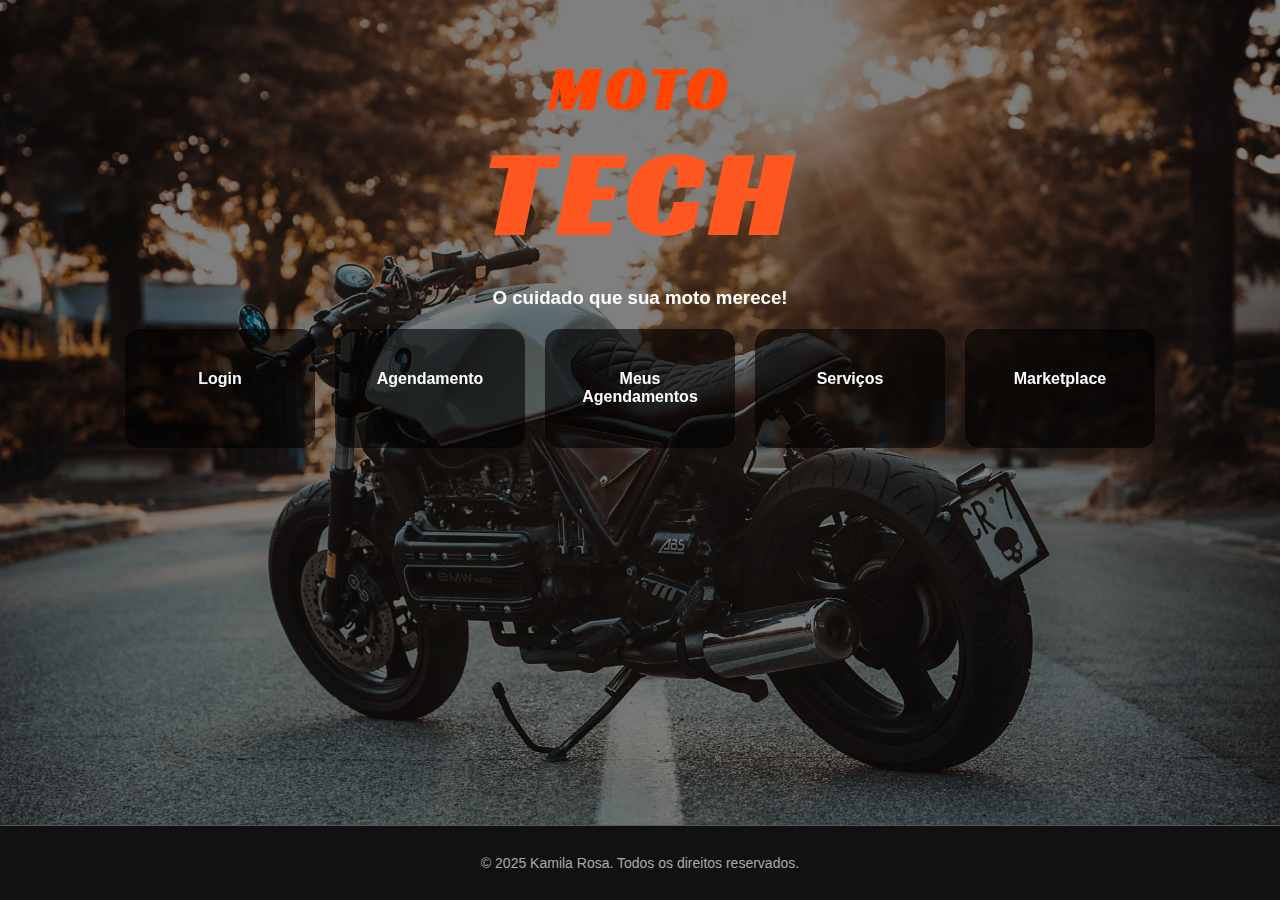
<file: index.html>
<!DOCTYPE html>
<html lang="pt-br">
<head>
    <meta charset="UTF-8">
    <meta name="viewport" content="width=device-width, initial-scale=1.0">
    <title>MotoTech - Início</title>
    
    <link rel="icon" href="images/motor-ico.png" type="image/png">

    <!-- Google Fonts -->
    <link href="https://fonts.googleapis.com/css2?family=Racing+Sans+One&display=swap" rel="stylesheet">

    <!-- Arquivo CSS atualizado -->
    <link rel="stylesheet" href="style.css">
</head>
<body>
    <!-- Camada de fundo -->
    <div class="background-overlay"></div>

    <div class="container">
        <!-- Logo em texto -->
        <div class="logo-text">
            <h1>MOTO</h1>
            <h2>TECH</h2>
        </div>

        <h3>O cuidado que sua moto merece!</h3>

        <!-- Seção de opções como "cards" -->
        <div class="cards">
            <a href="login.html" class="card">
                <i class="fas fa-user"></i>
                <h4>Login</h4>
            </a>
            <a href="agendamento.html" class="card">
                <i class="fas fa-calendar-alt"></i>
                <h4>Agendamento</h4>
            </a>
            <a href="meus-agendamentos.html" class="card">
                <i class="fas fa-calendar-check"></i>
                <h4>Meus Agendamentos</h4>
            </a>
            <a href="servicos.html" class="card">
                <i class="fas fa-tools"></i>
                <h4>Serviços</h4>
            </a>
            <a href="marketplace.html" class="card">
                <i class="fas fa-shopping-cart"></i>
                <h4>Marketplace</h4>
            </a>
        </div>
    </div>

    <!-- Rodapé -->
    <footer>
        <p>&copy; 2025 Kamila Rosa. Todos os direitos reservados.</p>
    </footer>
</body>
</html>
</file>
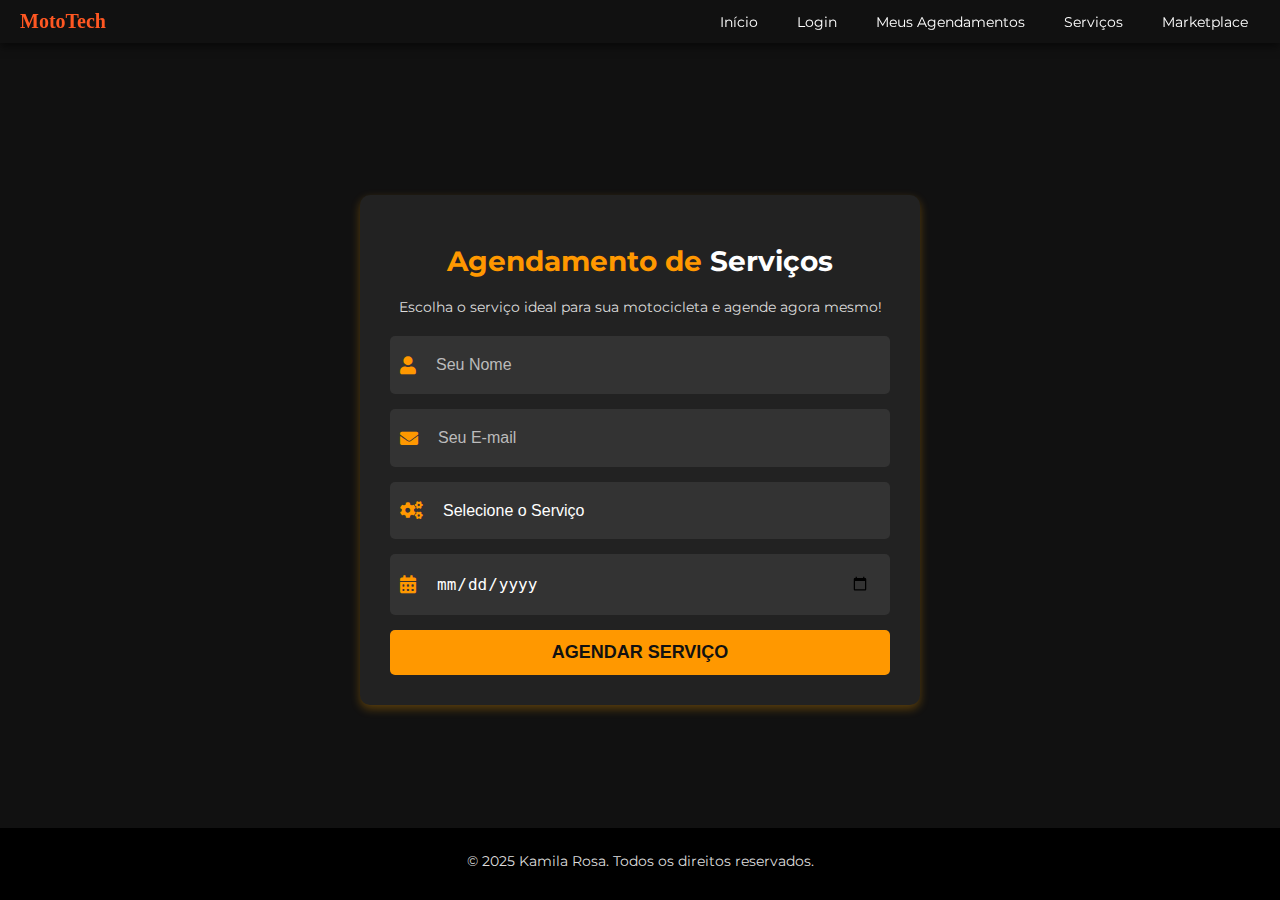
<file: agendamento.html>
<!DOCTYPE html>
<html lang="pt-br">
<head>
    <meta charset="UTF-8">
    <meta name="viewport" content="width=device-width, initial-scale=1.0">
    <title>Agendamento - MotoTech</title>
    <link rel="icon" href="images/motor-ico.png" type="image/png">
  
    <!-- Header com menu de navegação -->
    <header class="main-header">
        <div class="logo">
            <h1>MotoTech</h1>
        </div>
        <nav class="navbar">
            <ul class="nav-list">
                <li><a href="index.html">Início</a></li>
                <li><a href="login.html">Login</a></li>
                <li><a href="meus-agendamentos.html">Meus Agendamentos</a></li>
                <li><a href="servicos.html">Serviços</a></li>
                <li><a href="marketplace.html">Marketplace</a></li>
            </ul>
        </nav>
    </header>
    
    <!-- Link para Google Fonts e Font Awesome -->
    <link href="https://fonts.googleapis.com/css2?family=Montserrat:wght@300;600&display=swap" rel="stylesheet">
    <link href="https://cdnjs.cloudflare.com/ajax/libs/font-awesome/5.15.4/css/all.min.css" rel="stylesheet">

    <!-- Link para o arquivo CSS do Agendamento -->
    <link rel="stylesheet" href="agendamento.css">
</head>
<body>

    <div class="agendamento-container">
        <h1>Agendamento de <span>Serviços</span></h1>
        <p>Escolha o serviço ideal para sua motocicleta e agende agora mesmo!</p>

        <!-- Formulário de Agendamento -->
        <form action="confirmacao.html" method="GET">
            <div class="input-group">
                <i class="fas fa-user"></i>
                <input type="text" name="nome" placeholder="Seu Nome" required>
            </div>

            <div class="input-group">
                <i class="fas fa-envelope"></i>
                <input type="email" name="email" placeholder="Seu E-mail" required>
            </div>

            <div class="input-group">
                <i class="fas fa-cogs"></i>
                <select name="servico" id="servico" required>
                    <option value="">Selecione o Serviço</option>
                    <option value="Troca de Óleo">Troca de Óleo</option>
                    <option value="Revisão Completa">Revisão Completa</option>
                    <option value="Troca de Pneus">Troca de Pneus</option>
                    <option value="Ajuste de Suspensão">Ajuste de Suspensão</option>
                    <option value="Diagnóstico Elétrico">Diagnóstico Elétrico</option>
                </select>
            </div>

            <div class="input-group">
                <i class="fas fa-calendar-alt"></i>
                <input type="date" name="data" id="data" required>
            </div>

            <button type="submit" class="btn-agendamento">Agendar Serviço</button>
        </form>
    </div>

    <footer>
        <p>&copy; 2025 Kamila Rosa. Todos os direitos reservados.</p>
    </footer>
</body>
</html>
</file>
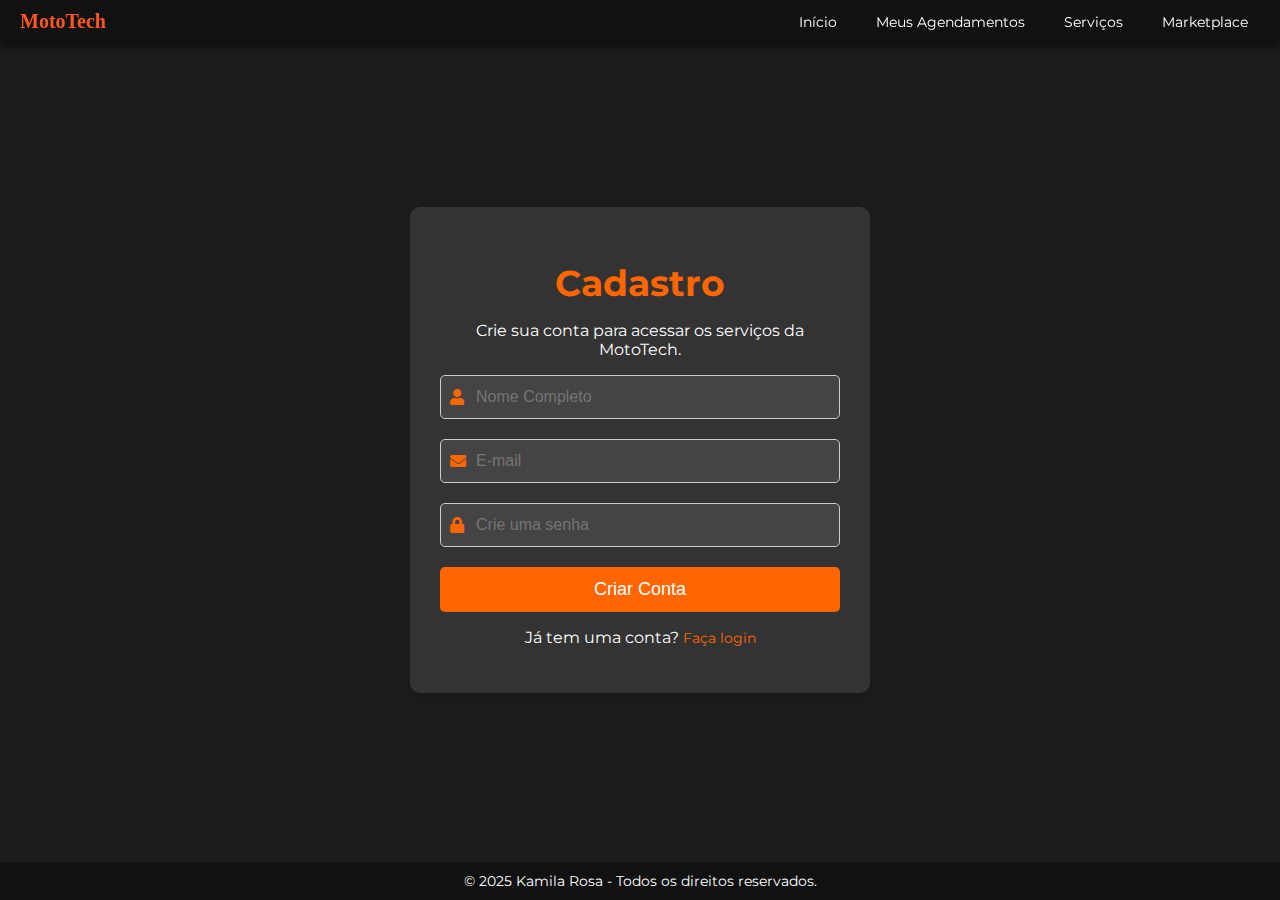
<file: cadastro.html>
<!DOCTYPE html>
<html lang="pt-br">
<head>
    <meta charset="UTF-8">
    <meta name="viewport" content="width=device-width, initial-scale=1.0">
    <title>Cadastro - MotoTech</title>
    <link rel="icon" href="images/moto-ico.png" type="image/png">

    
    <!-- Header com menu de navegação -->
    <header class="main-header">
        <div class="logo">
            <h1>MotoTech</h1>
        </div>
        <nav class="navbar">
            <ul class="nav-list">
                <li><a href="index.html">Início</a></li>
                <li><a href="meus-agendamentos.html">Meus Agendamentos</a></li>
                <li><a href="servicos.html">Serviços</a></li>
                <li><a href="marketplace.html">Marketplace</a></li>
            </ul>
        </nav>
    </header>

    <!-- Google Fonts e Font Awesome -->
    <link href="https://fonts.googleapis.com/css2?family=Montserrat:wght@300;600&display=swap" rel="stylesheet">
    <link href="https://cdnjs.cloudflare.com/ajax/libs/font-awesome/5.15.4/css/all.min.css" rel="stylesheet">

    <!-- Arquivo CSS -->
    <link rel="stylesheet" href="login.css">
</head>
<body>

    <!-- Contêiner de Cadastro -->
    <div class="login-container">
        <h1>Cadastro</h1>
        <p>Crie sua conta para acessar os serviços da MotoTech.</p>

        <!-- Formulário de Cadastro -->
        <form action="processa-cadastro.php" method="POST" onsubmit="validarCadastro(event)">
            <!-- Campo de Nome -->
            <div class="input-group">
                <i class="fas fa-user"></i>
                <input type="text" id="nome" name="nome" placeholder="Nome Completo" required>
            </div>

            <!-- Campo de E-mail -->
            <div class="input-group">
                <i class="fas fa-envelope"></i>
                <input type="email" id="email" name="email" placeholder="E-mail" required>
            </div>

            <!-- Campo de Senha -->
            <div class="input-group">
                <i class="fas fa-lock"></i>
                <input type="password" id="senha" name="senha" placeholder="Crie uma senha" required>
            </div>

            <!-- Botão de Cadastro -->
            <button type="submit" class="btn-login">Criar Conta</button>
        </form>

        <!-- Link para voltar ao login -->
        <p>Já tem uma conta? <a href="login.html">Faça login</a></p>
    </div>

    <!-- Script de Validação JavaScript -->
    <script src="cadastro.js"></script>
  
    <footer>
        <p>&copy; 2025 Kamila Rosa - Todos os direitos reservados.</p>
    </footer>
</body>
</html>
</file>
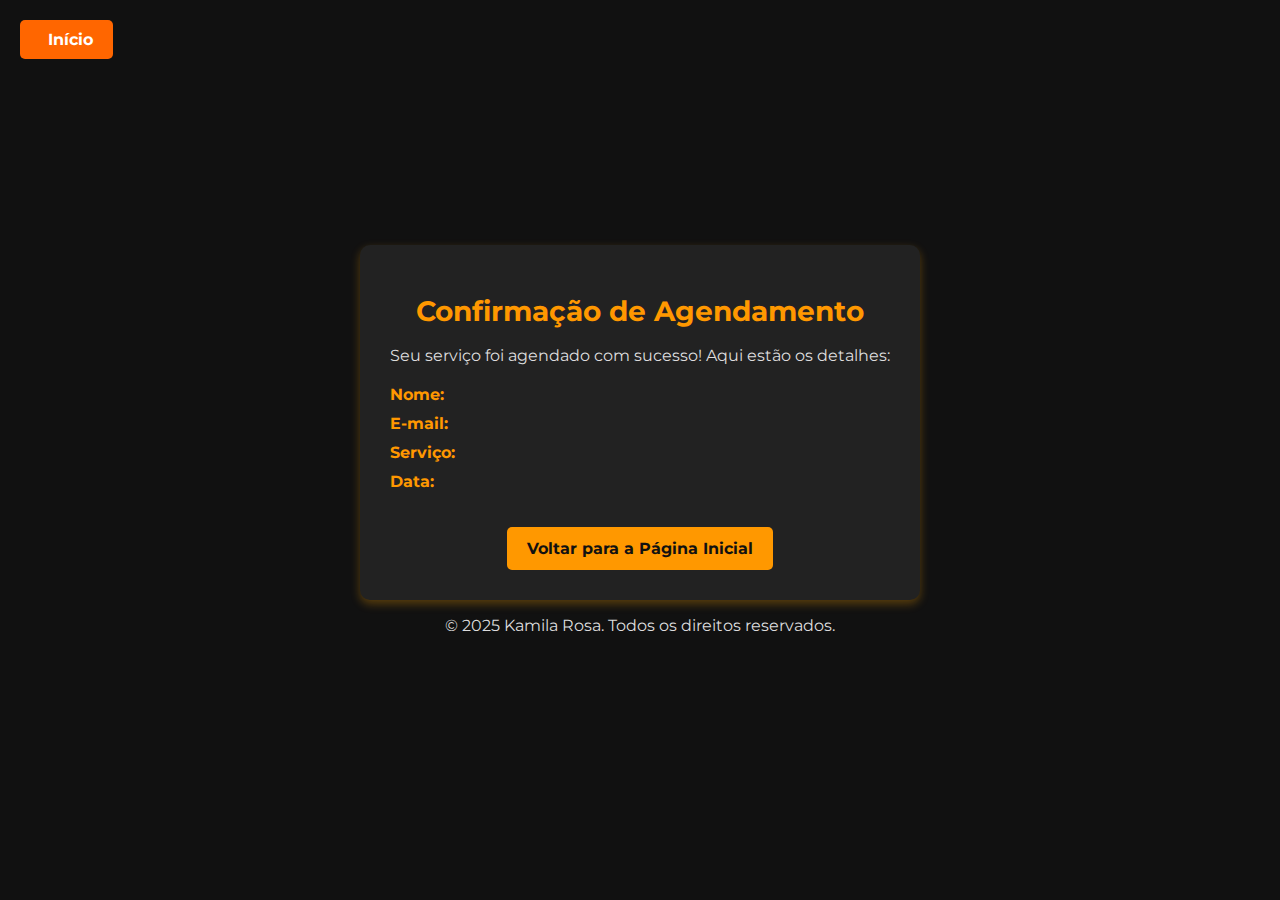
<file: confirmacao.html>
<!DOCTYPE html>
<html lang="pt-br">
<head>
    <meta charset="UTF-8">
    <meta name="viewport" content="width=device-width, initial-scale=1.0">
    <title>Confirmação de Agendamento - MotoTech</title>
    <link href="https://fonts.googleapis.com/css2?family=Montserrat:wght@300;600&display=swap" rel="stylesheet">
    <link rel="stylesheet" href="confirmacao.css">
    <link rel="icon" href="images/moto-ico.png" type="image/png">

</head>
<body>

    <!-- Atalho para a Tela Inicial -->
    <a href="index.html" class="home-link">
        <i class="fas fa-home"></i> Início
    </a>

    <div class="confirmacao-container">
        <h1>Confirmação de Agendamento</h1>
        <p>Seu serviço foi agendado com sucesso! Aqui estão os detalhes:</p>

        <ul class="detalhes">
            <li><strong>Nome:</strong> <span id="nome"></span></li>
            <li><strong>E-mail:</strong> <span id="email"></span></li>
            <li><strong>Serviço:</strong> <span id="servico"></span></li>
            <li><strong>Data:</strong> <span id="data"></span></li>
        </ul>

        <a href="index.html" class="btn-voltar">Voltar para a Página Inicial</a>
    </div>

    <footer>
        <p>&copy; 2025 Kamila Rosa. Todos os direitos reservados.</p>
    </footer>

    <script src="confirmacao.js"></script>
</body>
</html>
</file>
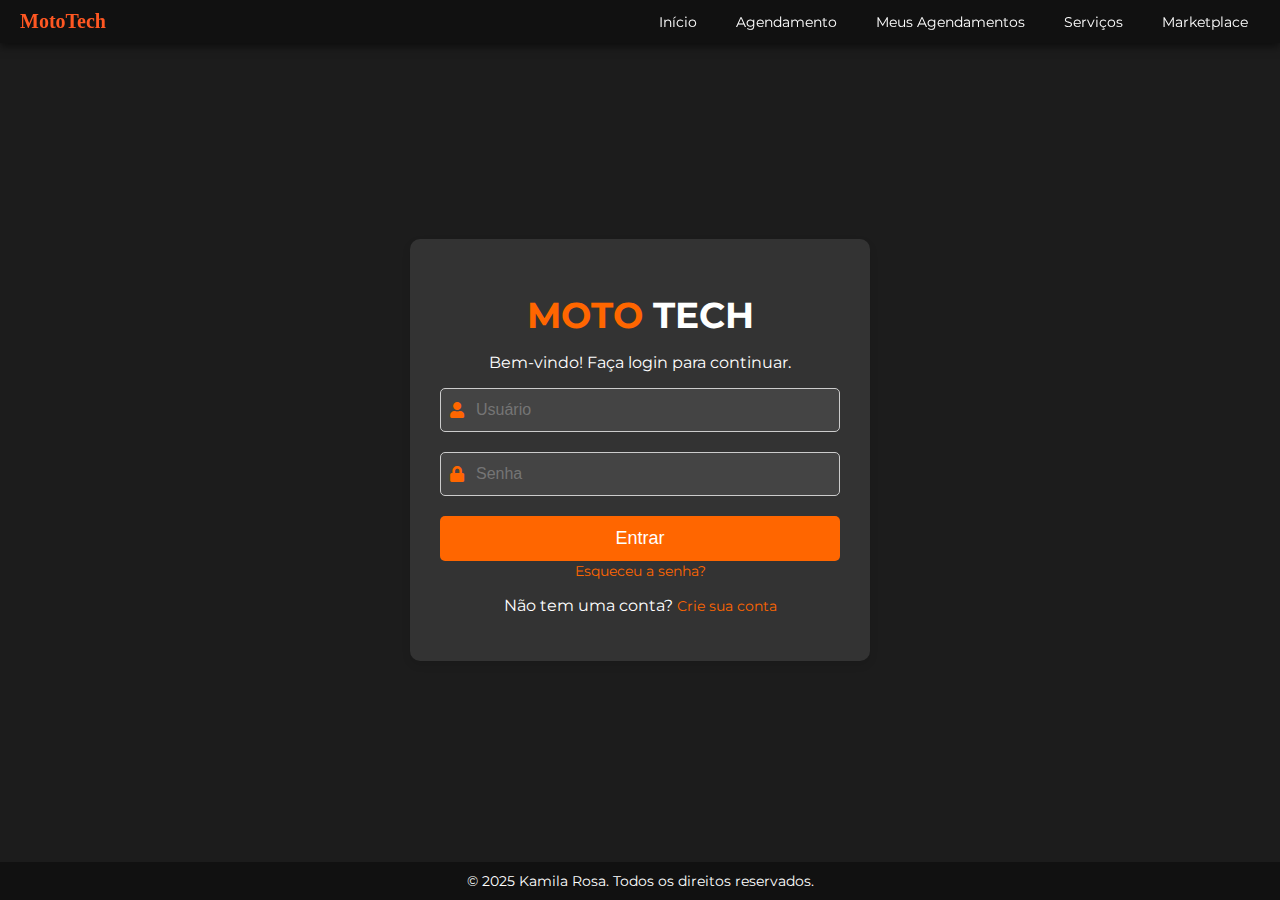
<file: login.html>
<!DOCTYPE html>
<html lang="pt-br">
<head>
    <meta charset="UTF-8">
    <meta name="viewport" content="width=device-width, initial-scale=1.0">
    <title>Login - MotoTech</title>
    <link rel="icon" href="images/motor-ico.png" type="image/png">


     <!-- Header com menu de navegação -->
    <header class="main-header">
        <div class="logo">
            <h1>MotoTech</h1>
        </div>
        <nav class="navbar">
            <ul class="nav-list">
                <li><a href="index.html">Início</a></li>
                <li><a href="agendamento.html">Agendamento</a></li>
                <li><a href="meus-agendamentos.html">Meus Agendamentos</a></li>
                <li><a href="servicos.html">Serviços</a></li>
                <li><a href="marketplace.html">Marketplace</a></li>
            </ul>
        </nav>
    </header>

    <!-- Link para Google Fonts e Font Awesome -->
    <link href="https://fonts.googleapis.com/css2?family=Montserrat:wght@300;600&display=swap" rel="stylesheet">
    <link href="https://cdnjs.cloudflare.com/ajax/libs/font-awesome/5.15.4/css/all.min.css" rel="stylesheet">

    <!-- Link para o arquivo CSS -->
    <link rel="stylesheet" href="login.css">

    <script src="login.js" defer></script> <!-- Importando o script JavaScript -->
</head>
<body>

    <!-- Contêiner de Login -->
    <div class="login-container">
        <h1>MOTO <span>TECH</span></h1>
        <p>Bem-vindo! Faça login para continuar.</p>

        <form id="login-form">
            <div class="input-group">
                <i class="fas fa-user"></i>
                <input type="text" id="usuario" placeholder="Usuário" required>
            </div>

            <div class="input-group">
                <i class="fas fa-lock"></i>
                <input type="password" id="senha" placeholder="Senha" required>
            </div>

            <button type="submit" class="btn-login">Entrar</button>
        </form>

        <a href="recuperar-senha.html">Esqueceu a senha?</a>
        <p>Não tem uma conta? <a href="cadastro.html">Crie sua conta</a></p>
    </div>

    <!-- Rodapé -->
    <footer>
        <p>&copy; 2025 Kamila Rosa. Todos os direitos reservados.</p>
    </footer>

</body>
</html>
</file>
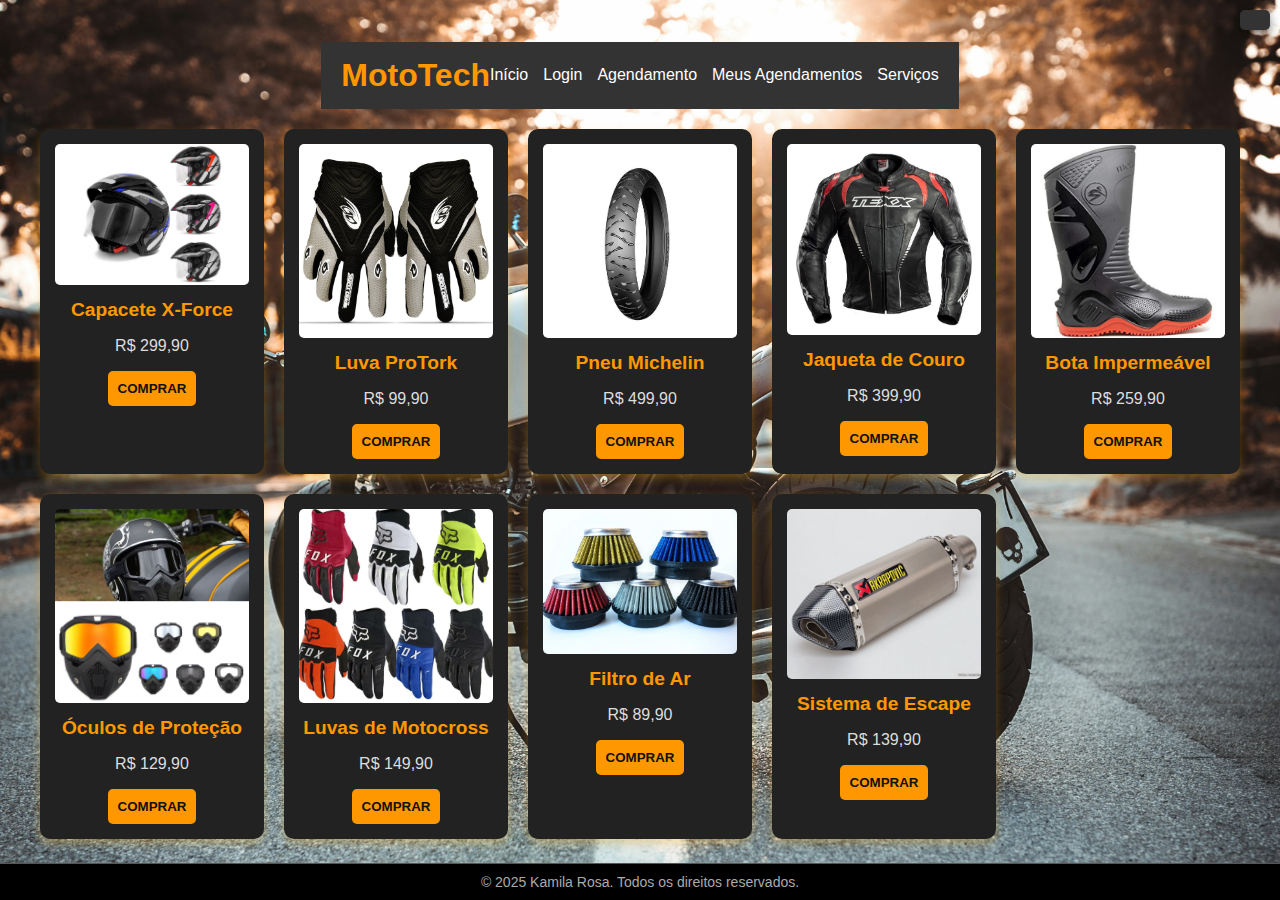
<file: marketplace.html>
<!DOCTYPE html>
<html lang="pt-br">
<head>
    <meta charset="UTF-8">
    <meta name="viewport" content="width=device-width, initial-scale=1.0">
    <link rel="stylesheet" href="../style.css">
    <link rel="icon" href="images/motor-ico.png" type="image/png">
    <style>
        /* Estilo geral */
        body {
            background-color: #111;
            color: #fff;
            font-family: 'Montserrat', sans-serif;
            margin: 0;
            padding: 0;
            display: flex;
            flex-direction: column;
            min-height: 100vh;
        }
        header {
            background-color: #333;
            padding: 15px 20px;
            display: flex;
            justify-content: space-between;
            align-items: center;
        }
        header h1 {
            color: #ff9800;
            margin: 0;
        }
        .navbar .nav-list {
            list-style: none;
            margin: 0;
            padding: 0;
            display: flex;
            gap: 15px;
        }
        .navbar .nav-list li a {
            color: #fff;
            text-decoration: none;
            font-size: 1em;
            transition: color 0.3s ease;
        }
        .navbar .nav-list li a:hover {
            color: #e68900;
        }
        .product-list {
            display: grid;
            grid-template-columns: repeat(auto-fit, minmax(200px, 1fr));
            gap: 20px;
            padding: 20px;
            max-width: 1200px;
            margin: auto;
        }
        .product {
            background-color: #222;
            border-radius: 10px;
            box-shadow: 0px 4px 10px rgba(255, 165, 0, 0.3);
            padding: 15px;
            text-align: center;
        }
        .product img {
            width: 100%;
            height: auto;
            border-radius: 5px;
        }
        .product h2 {
            font-size: 1.2em;
            color: #ff9800;
            margin: 10px 0;
        }
        .product p {
            font-size: 1em;
            color: #ddd;
        }
        .buy-btn {
            background-color: #ff9800;
            color: #111;
            padding: 10px;
            border: none;
            cursor: pointer;
            border-radius: 5px;
            font-weight: bold;
            transition: 0.3s ease;
            text-transform: uppercase;
        }
        .buy-btn:hover {
            background-color: #e68900;
            transform: scale(1.05);
        }
        footer {
            width: 100%;
            background-color: #000;
            color: #aaa;
            text-align: center;
            padding: 10px;
            position: fixed;
            bottom: 0;
            font-size: 14px;
        }
        #cart {
            position: fixed;
            top: 10px;
            right: 10px;
            background-color: #333;
            color: #fff;
            padding: 10px 15px;
            border-radius: 5px;
            box-shadow: 0px 4px 10px rgba(0, 0, 0, 0.5);
            text-align: center;
            font-weight: bold;
        }
    </style>
</head>
<body>
    <header class="main-header">
        <div class="logo">
            <h1>MotoTech</h1>
        </div>
        <nav class="navbar">
            <ul class="nav-list">
                <li><a href="index.html">Início</a></li>
                <li><a href="login.html">Login</a></li>
                <li><a href="agendamento.html">Agendamento</a></li>
                <li><a href="meus-agendamentos.html">Meus Agendamentos</a></li>
                <li><a href="servicos.html">Serviços</a></li>
            </ul>
        </nav>
    </header>
    <main>
        <section class="product-list" id="product-list">
            <!-- Os produtos serão carregados aqui via JavaScript -->
        </section>
    </main>
    <footer>
        &copy; 2025 Kamila Rosa. Todos os direitos reservados.
    </footer>
    <div id="cart">
    </div>
    <script>
        document.addEventListener("DOMContentLoaded", function() {
            const products = [
                { name: "Capacete X-Force", price: "R$ 299,90", image: "images/capacete-xforce.jpg" },
                { name: "Luva ProTork", price: "R$ 99,90", image: "images/luva-protork.jpg" },
                { name: "Pneu Michelin", price: "R$ 499,90", image: "images/pneu-dianteiro.jpg" },
                { name: "Jaqueta de Couro", price: "R$ 399,90", image: "images/jaqueta-de-couro.jpg" },
                { name: "Bota Impermeável", price: "R$ 259,90", image: "images/bota-impermeavel.jpg" },
                { name: "Óculos de Proteção", price: "R$ 129,90", image: "images/oculos-de-protecao.jpg" },
                { name: "Luvas de Motocross", price: "R$ 149,90", image: "images/luvas-motocross.jpg" },
                { name: "Filtro de Ar", price: "R$ 89,90", image: "images/filtro-de-ar.jpg" },
                { name: "Sistema de Escape", price: "R$ 139,90", image: "images/sistema-de-escape.jpg" }
            ];

            const productList = document.getElementById("product-list");

            products.forEach(product => {
                const productDiv = document.createElement("div");
                productDiv.classList.add("product");
                productDiv.innerHTML = `
                    <img src="${product.image}" alt="${product.name}">
                    <h2>${product.name}</h2>
                    <p>${product.price}</p>
                    <button class="buy-btn" onclick="redirectToDetails('${product.name}', '${product.image}', '${product.price}')">
                        Comprar
                    </button>
                `;
                productList.appendChild(productDiv);
            });
        });

        function redirectToDetails(name, image, price) {
            console.log("Redirecionando para os detalhes do produto:", name); // Debug
            sessionStorage.setItem("selectedProduct", JSON.stringify({ name, image, price }));
            window.location.href = "product-details.html";
        }
    </script>
</body>
</html>
</file>
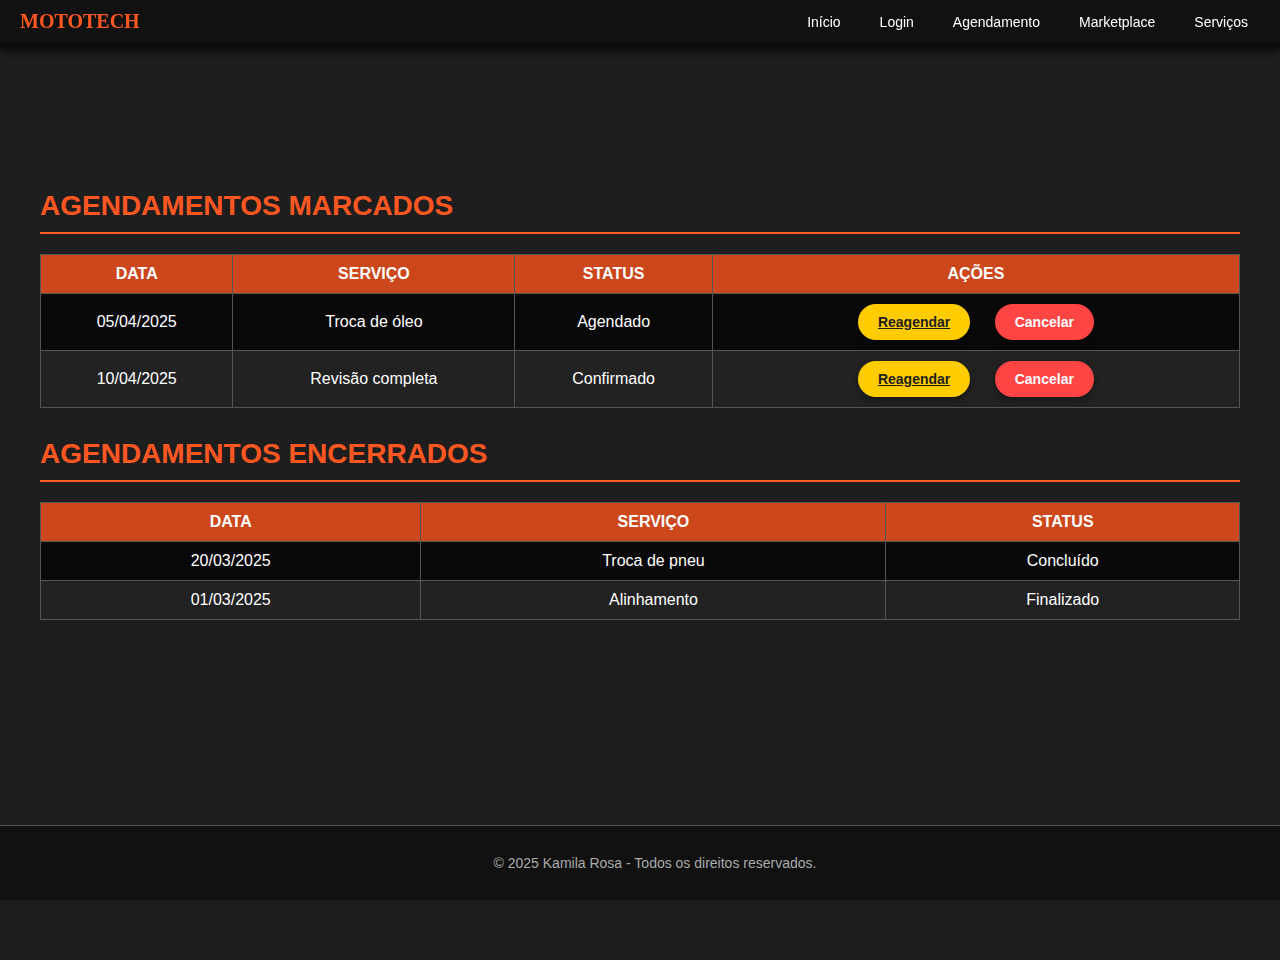
<file: meus-agendamentos.html>
<!DOCTYPE html>
<html lang="pt-br">
<head>
    <meta charset="UTF-8">
    <meta name="viewport" content="width=device-width, initial-scale=1.0">
    <title>Meus Agendamentos</title>
    <link rel="icon" href="images/motor-ico.png" type="image/png">
    <link rel="stylesheet" href="meus-agendamentos.css">
    <script>
        // Função para confirmar o cancelamento
        function confirmCancel() {
            const userConfirmation = confirm("Você tem certeza de que deseja cancelar este agendamento?");
            if (userConfirmation) {
                alert("O agendamento foi cancelado com sucesso.");
                // Lógica adicional pode ser implementada aqui (e.g., enviar para backend)
            } else {
                alert("O agendamento não foi cancelado.");
            }
        }
    </script>
</head>
<body>
        <!-- Header com menu de navegação -->
    <header class="main-header">
        <div class="logo">
            <h1>MotoTech</h1>
        </div>
        <nav class="navbar">
            <ul class="nav-list">
                <li><a href="index.html">Início</a></li>
                <li><a href="login.html">Login</a></li>
                <li><a href="agendamento.html">Agendamento</a></li>
                <li><a href="marketplace.html">Marketplace</a></li> 
                <li><a href="servicos.html">Serviços</a></li> 
            </ul>
        </nav>
    </header>
    <!-- Cabeçalho com botão de atalho -->
    <header>
        <h1>Meus Agendamentos</h1>
    </header>

    <!-- Conteúdo principal -->
    <main>
        <!-- Agendamentos Marcados -->
        <section class="upcoming">
            <h2>Agendamentos Marcados</h2>
            <table>
                <thead>
                    <tr>
                        <th>Data</th>
                        <th>Serviço</th>
                        <th>Status</th>
                        <th>Ações</th>
                    </tr>
                </thead>
                <tbody>
                    <tr>
                        <td>05/04/2025</td>
                        <td>Troca de óleo</td>
                        <td>Agendado</td>
                        <td>
                            <a href="agendamento.html" class="action-button reschedule">Reagendar</a>
                            <button class="action-button cancel" onclick="confirmCancel()">Cancelar</button>
                        </td>
                    </tr>
                    <tr>
                        <td>10/04/2025</td>
                        <td>Revisão completa</td>
                        <td>Confirmado</td>
                        <td>
                            <a href="agendamento.html" class="action-button reschedule">Reagendar</a>
                            <button class="action-button cancel" onclick="confirmCancel()">Cancelar</button>
                        </td>
                    </tr>
                </tbody>
            </table>
        </section>

        <!-- Agendamentos Concluídos -->
        <section class="completed">
            <h2>Agendamentos Encerrados</h2>
            <table>
                <thead>
                    <tr>
                        <th>Data</th>
                        <th>Serviço</th>
                        <th>Status</th>
                    </tr>
                </thead>
                <tbody>
                    <tr>
                        <td>20/03/2025</td>
                        <td>Troca de pneu</td>
                        <td>Concluído</td>
                    </tr>
                    <tr>
                        <td>01/03/2025</td>
                        <td>Alinhamento</td>
                        <td>Finalizado</td>
                    </tr>
                </tbody>
            </table>
        </section>
    </main>

    <!-- Rodapé -->
    <footer>
        <p>&copy; 2025 Kamila Rosa - Todos os direitos reservados.</p>
    </footer>
</body>
</html>
</file>
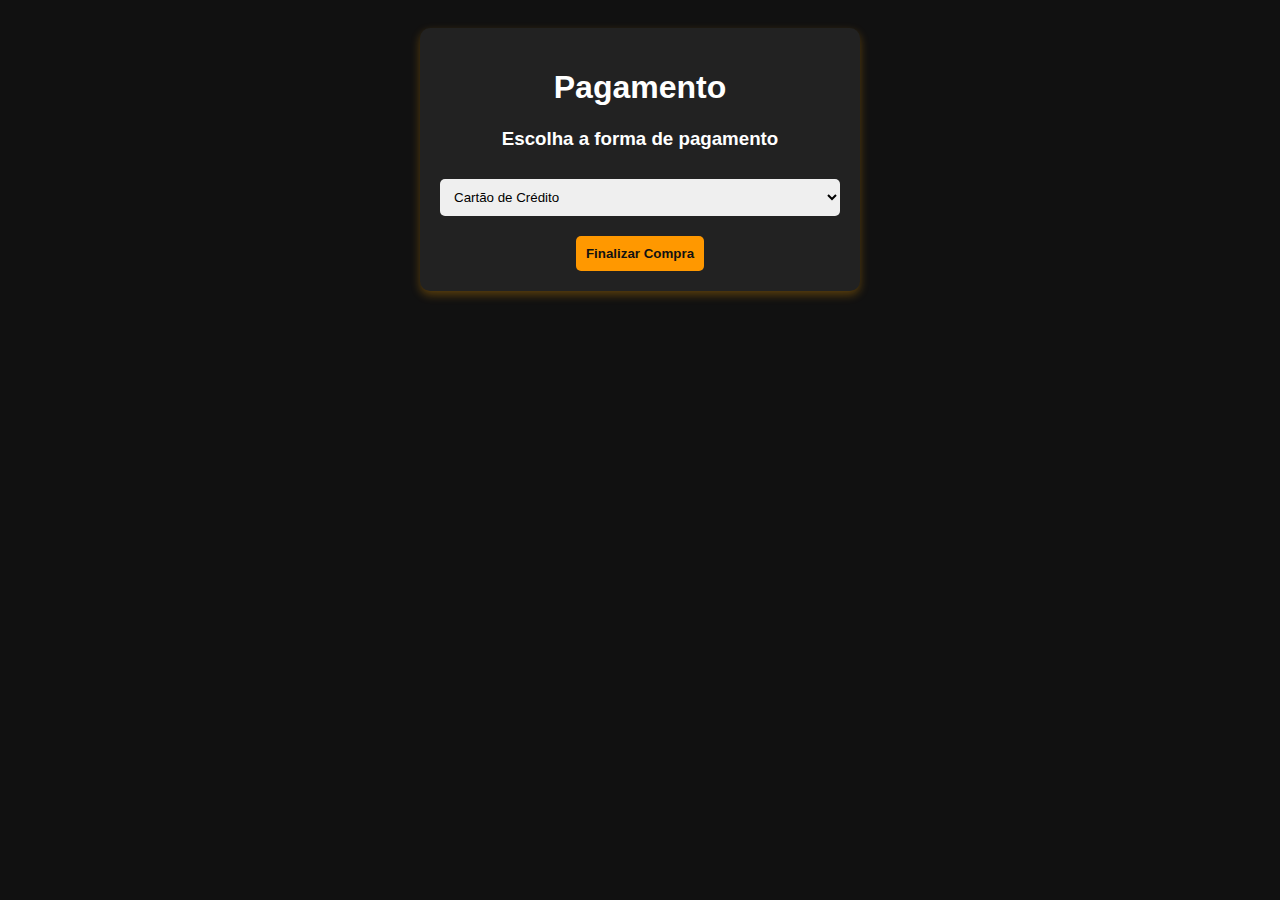
<file: payment.html>
<!DOCTYPE html>
<html lang="pt-br">
<head>
    <meta charset="UTF-8">
    <meta name="viewport" content="width=device-width, initial-scale=1.0">
    <title>Pagamento</title>
    <link rel="icon" href="images/motor-ico.png" type="image/png">
    <style>
        body {
            background-color: #111;
            color: #fff;
            font-family: 'Montserrat', sans-serif;
            text-align: center;
            padding: 20px;
        }
        .payment-box {
            max-width: 400px;
            margin: auto;
            background-color: #222;
            padding: 20px;
            border-radius: 10px;
            box-shadow: 0px 4px 10px rgba(255, 165, 0, 0.3);
        }
        input, select {
            width: 100%;
            padding: 10px;
            margin: 10px 0;
            border-radius: 5px;
            border: none;
        }
        .buy-btn {
            padding: 10px;
            background-color: #ff9800;
            border: none;
            border-radius: 5px;
            color: #111;
            font-weight: bold;
            cursor: pointer;
            margin-top: 10px;
        }
    </style>
</head>
<body>
    <div class="payment-box">
        <h1>Pagamento</h1>
        <p id="product-name"></p>
        <p id="product-price"></p>
        
        <h3>Escolha a forma de pagamento</h3>
        <select id="payment-method">
            <option value="cartao">Cartão de Crédito</option>
            <option value="boleto">Boleto Bancário</option>
            <option value="pix">PIX</option>
        </select>
        <link rel="icon" href="images/motor-ico.png" type="image/png">
        <input type="text" id="card-number" placeholder="Número do Cartão" style="display:none;">
        <button class="buy-btn" onclick="finalizePurchase()">Finalizar Compra</button>
    </div>

    <script>
        document.addEventListener("DOMContentLoaded", function() {
            const product = JSON.parse(sessionStorage.getItem("confirmedProduct"));

            if (product) {
                document.getElementById("product-name").innerText = `Produto: ${product.name}`;
                document.getElementById("product-price").innerText = `Preço: ${product.price}`;
            }

            document.getElementById("payment-method").addEventListener("change", function() {
                if (this.value === "cartao") {
                    document.getElementById("card-number").style.display = "block";
                } else {
                    document.getElementById("card-number").style.display = "none";
                }
            });
        });

        function finalizePurchase() {
            alert("Compra realizada com sucesso! Obrigado por comprar na MotoTech.");
            sessionStorage.clear();
            window.location.href = "marketplace.html"; // Redireciona para a página inicial
        }
    
    </script>
</body>
</html>
</file>
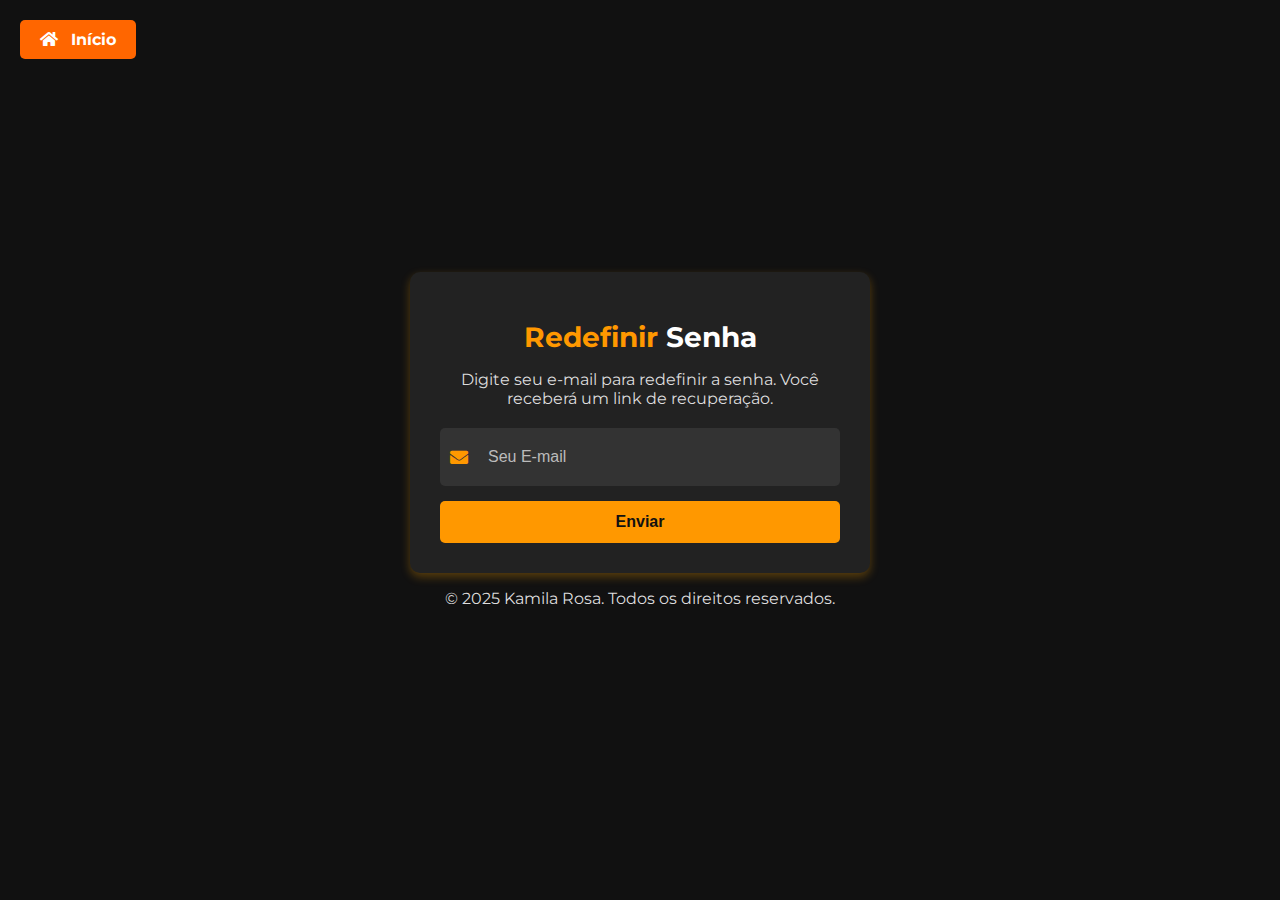
<file: recuperar-senha.html>
<!DOCTYPE html>
<html lang="pt-br">
<head>
    <meta charset="UTF-8">
    <meta name="viewport" content="width=device-width, initial-scale=1.0">
    <title>Redefinir Senha - MotoTech</title>
    <link href="https://fonts.googleapis.com/css2?family=Montserrat:wght@300;600&display=swap" rel="stylesheet">
    <link href="https://cdnjs.cloudflare.com/ajax/libs/font-awesome/5.15.4/css/all.min.css" rel="stylesheet">
    <link rel="stylesheet" href="recuperar-senha.css">
    <script src="recuperar-senha.js" defer></script>
</head>
<body>

    <link rel="icon" href="images/motor-ico.png" type="image/png">
    
    <!-- Atalho para a Tela Inicial -->
    <a href="index.html" class="home-link">
        <i class="fas fa-home"></i> Início
    </a>

    <div class="recuperar-container">
        <h1>Redefinir <span>Senha</span></h1>
        <p>Digite seu e-mail para redefinir a senha. Você receberá um link de recuperação.</p>

        <!-- Formulário de Recuperação -->
        <form id="recuperarForm">
            <div class="input-group">
                <i class="fas fa-envelope"></i>
                <input type="email" id="email" name="email" placeholder="Seu E-mail" required>
            </div>

            <button type="submit" class="btn-enviar">Enviar</button>
        </form>

        <!-- Mensagem de confirmação -->
        <div id="mensagemConfirmacao" class="confirmacao" style="display: none;">
            <p>E-mail enviado com sucesso! Verifique sua caixa de entrada.</p>
            <a href="index.html" class="btn-voltar">Voltar para a Página Inicial</a>
        </div>
    </div>

    <footer>
        <p>&copy; 2025 Kamila Rosa. Todos os direitos reservados.</p>
    </footer>

</body>
</html>
</file>
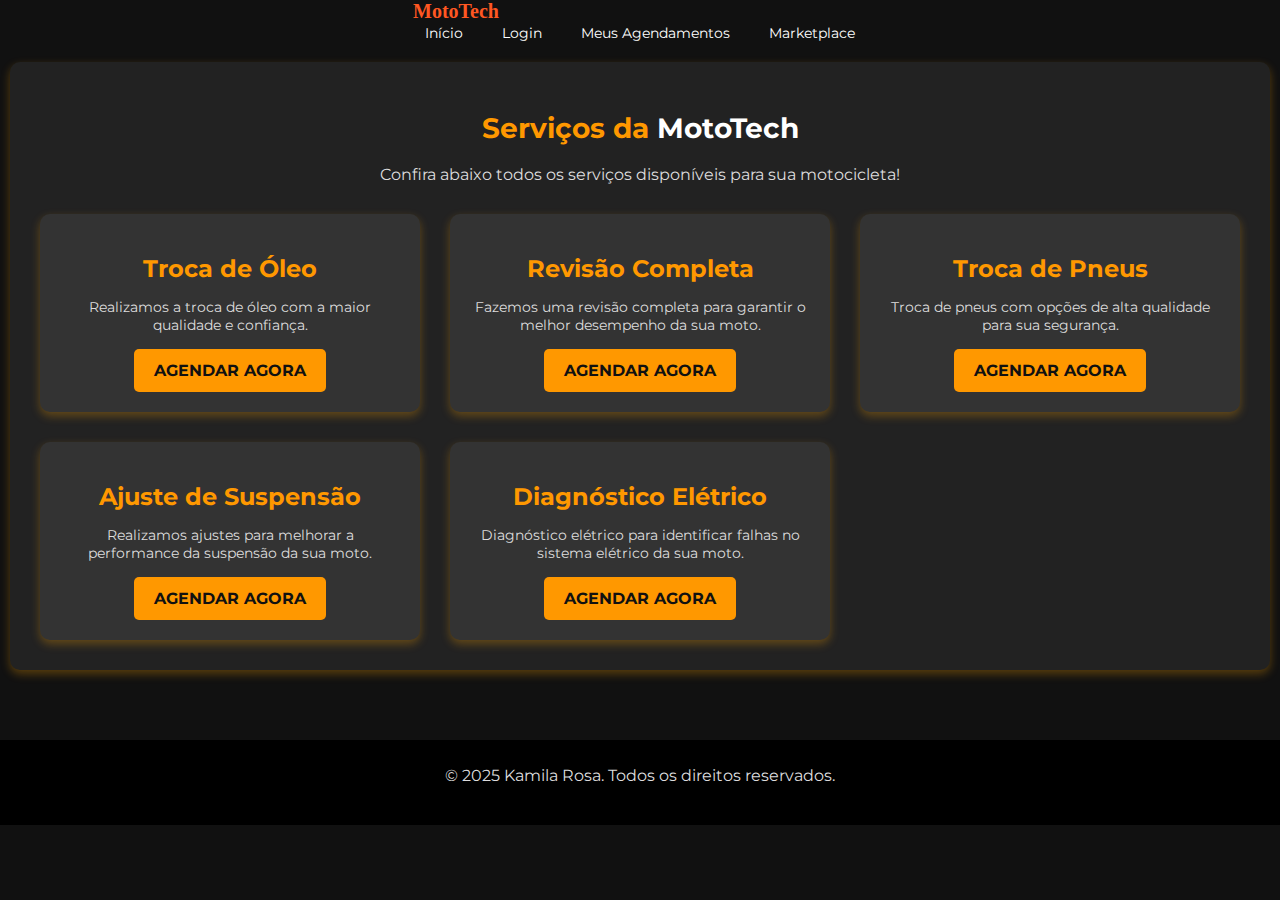
<file: servicos.html>
<!DOCTYPE html>
<html lang="pt-br">
<head>
    <meta charset="UTF-8">
    <meta name="viewport" content="width=device-width, initial-scale=1.0">
    <title>Serviços - MotoTech</title>

    <link rel="icon" href="images/motor-ico.png" type="image/png">
    
    <!-- Header com menu de navegação -->
    <header class="main-header">
        <div class="logo">
            <h1>MotoTech</h1>
        </div>
        <nav class="navbar">
            <ul class="nav-list">
                <li><a href="index.html">Início</a></li>
                <li><a href="login.html">Login</a></li>
                <li><a href="meus-agendamentos.html">Meus Agendamentos</a></li>
                <li><a href="marketplace.html">Marketplace</a></li>
            </ul>
        </nav>
    </header>
    
    <!-- Fonte do Google e link para o CSS -->
    <link href="https://fonts.googleapis.com/css2?family=Montserrat:wght@300;600&display=swap" rel="stylesheet">
    <link rel="stylesheet" href="servicos.css">
</head>
<body>

    <!-- Contêiner de Serviços -->
    <div class="servicos-container">
        <h1>Serviços da <span>MotoTech</span></h1>
        <p>Confira abaixo todos os serviços disponíveis para sua motocicleta!</p>

        <!-- Lista de Serviços -->
        <section class="servicos-lista">
            <div class="servico-item">
                <h2>Troca de Óleo</h2>
                <p>Realizamos a troca de óleo com a maior qualidade e confiança.</p>
                <a href="agendamento.html" class="btn-agendar">Agendar Agora</a>
            </div>
            <div class="servico-item">
                <h2>Revisão Completa</h2>
                <p>Fazemos uma revisão completa para garantir o melhor desempenho da sua moto.</p>
                <a href="agendamento.html" class="btn-agendar">Agendar Agora</a>
            </div>
            <div class="servico-item">
                <h2>Troca de Pneus</h2>
                <p>Troca de pneus com opções de alta qualidade para sua segurança.</p>
                <a href="agendamento.html" class="btn-agendar">Agendar Agora</a>
            </div>
            <div class="servico-item">
                <h2>Ajuste de Suspensão</h2>
                <p>Realizamos ajustes para melhorar a performance da suspensão da sua moto.</p>
                <a href="agendamento.html" class="btn-agendar">Agendar Agora</a>
            </div>
            <div class="servico-item">
                <h2>Diagnóstico Elétrico</h2>
                <p>Diagnóstico elétrico para identificar falhas no sistema elétrico da sua moto.</p>
                <a href="agendamento.html" class="btn-agendar">Agendar Agora</a>
            </div>
        </section>
    </div>

    <!-- Rodapé -->
    <footer>
        <p>&copy; 2025 Kamila Rosa. Todos os direitos reservados.</p>
    </footer>
</body>
</html>
</file>
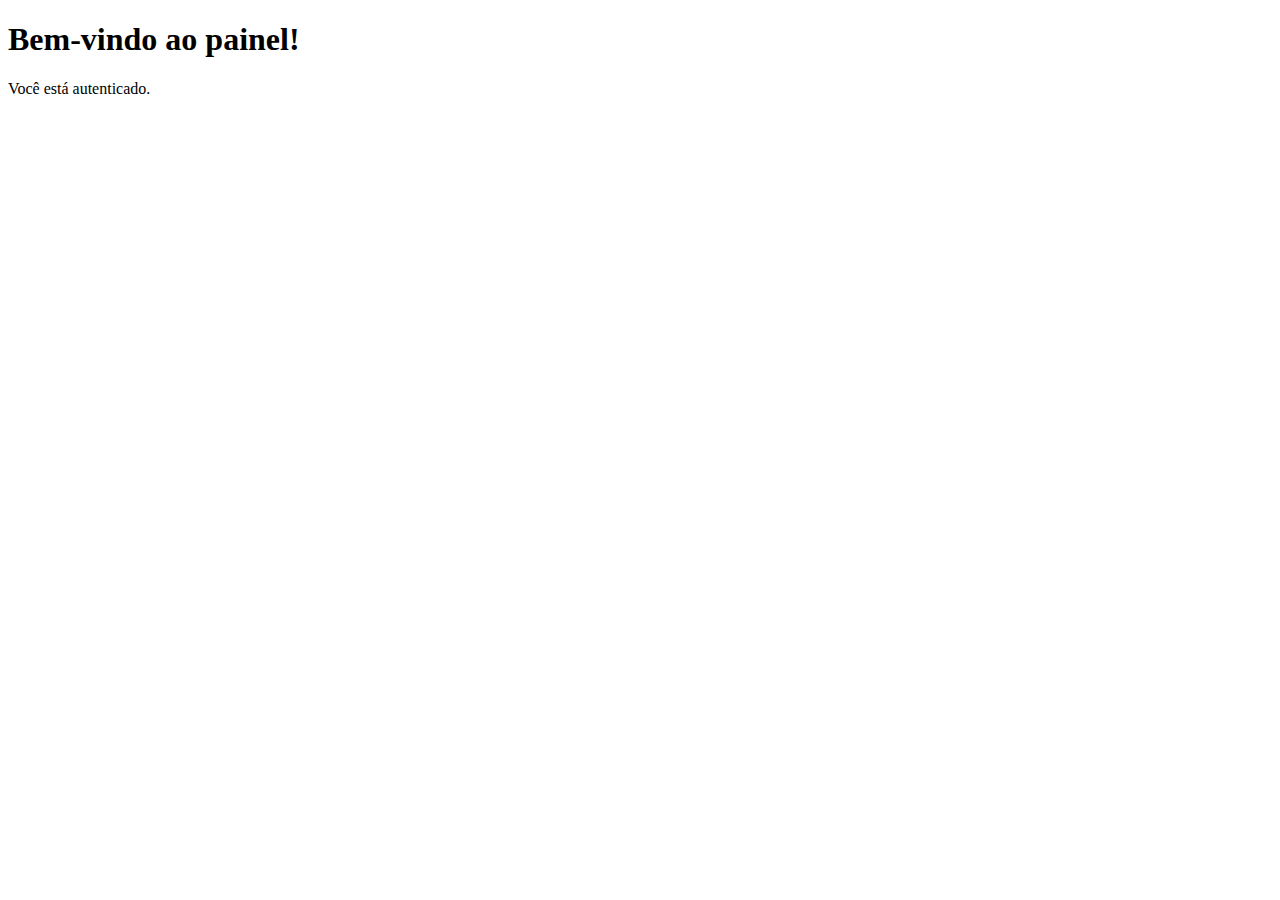
<file: login/dashboard.html>
<!DOCTYPE html>
<html lang="pt-br">
<head>
    <meta charset="UTF-8">
    <meta name="viewport" content="width=device-width, initial-scale=1.0">
    <title>Dashboard - MotoTech</title>
</head>
<body>
    <h1>Bem-vindo ao painel!</h1>
    <p>Você está autenticado.</p>
</body>
</html>
</file>
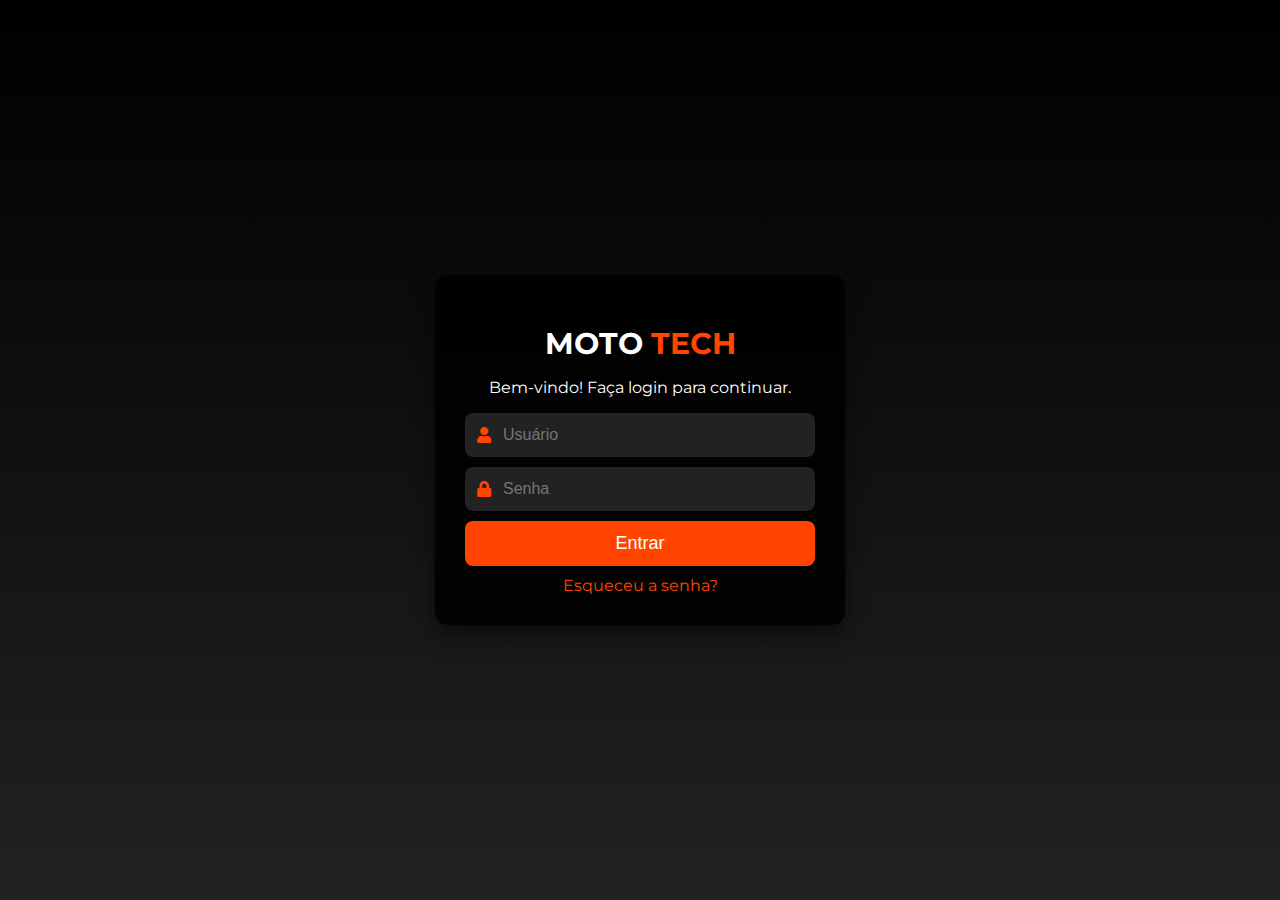
<file: login/login.html>
<!DOCTYPE html>
<html lang="pt-br">
<head>
    <meta charset="UTF-8">
    <meta name="viewport" content="width=device-width, initial-scale=1.0">
    <title>Login - MotoTech</title>

    <!-- Google Fonts e Font Awesome -->
    <link href="https://fonts.googleapis.com/css2?family=Montserrat:wght@300;600&display=swap" rel="stylesheet">
    <link href="https://cdnjs.cloudflare.com/ajax/libs/font-awesome/5.15.4/css/all.min.css" rel="stylesheet">

    <!-- Arquivo CSS -->
    <link rel="stylesheet" href="login.css">
</head>
<body>

    <div class="login-container">
        <h1>MOTO <span>TECH</span></h1>
        <p>Bem-vindo! Faça login para continuar.</p>

        <form action="dashboard.html" method="POST">
            <div class="input-group">
                <i class="fas fa-user"></i>
                <input type="text" placeholder="Usuário" required>
            </div>

            <div class="input-group">
                <i class="fas fa-lock"></i>
                <input type="password" placeholder="Senha" required>
            </div>

            <button type="submit" class="btn-login">Entrar</button>
        </form>

        <a href="#">Esqueceu a senha?</a>
    </div>

</body>
</html>
</file>
<file: style.css>
/* ===== Estilos gerais ===== */
body {
    margin: 0;
    padding: 0;
    font-family: 'Montserrat', sans-serif;
    color: white;
    text-align: center;
    display: flex;
    align-items: center;
    justify-content: center;
    flex-direction: column;
    height: 100vh; /* Altura sempre fixa */
    overflow: hidden; /* Remove a rolagem */
    background: url('images/moto-background.jpg') center/cover no-repeat fixed; /* Ajuste o caminho da imagem */
}

/* Camada de fundo transparente para melhor legibilidade */
.background-overlay {
    position: fixed;
    top: 0;
    left: 0;
    width: 100%;
    height: 100%;
    background: rgba(0, 0, 0, 0.5);
    z-index: -3;
}

/* ===== Container principal ===== */
.container {
    position: relative;
    z-index: 1;
    padding: 20px;
    width: 100%; /* Garante que o container ocupe a largura */
    max-width: 1200px; /* Define um limite para o conteúdo */
    height: calc(100vh - 60px); /* Ajusta o conteúdo para caber na tela considerando o cabeçalho */
    overflow-y: auto; /* Permite rolagem apenas no conteúdo interno do container */
    box-sizing: border-box;
}

/* ===== Logo em texto ===== */
.logo-text h1 {
    font-size: 60px;
    margin: 0;
    font-weight: bold;
    letter-spacing: 5px;
    color: #ff4500;
}

.logo-text h2 {
    font-size: 120px;
    margin: -10px 0 20px;
    font-weight: bold;
    letter-spacing: 8px;
    color: #ff5722;
    text-transform: uppercase;
}

/* ===== Cards dos links ===== */
.cards {
    display: flex;
    justify-content: center;
    gap: 20px;
    flex-wrap: wrap;
    margin-top: 20px;
}

.card {
    background: rgba(0, 0, 0, 0.6);
    padding: 20px;
    border-radius: 15px;
    width: 150px;
    text-align: center;
    text-decoration: none;
    color: white
} 
/* Fonte personalizada para o nome "MOTO TECH" */ 
.logo-text {
    font-family: 'Racing Sans One', cursive; 
    text-transform: uppercase; 
    text-align: center; 
}
/* ===== Rodapé ===== */ 
footer { 
    font-size: 14px; 
    padding: 15px; 
    background-color: #111; 
    color: #aaa; 
    width: 100%; 
    text-align: center; 
    position: absolute; 
    bottom: 0; 
    border-top: 1px solid #555; 
}
</file>
<file: agendamento.css>
/* Estilos gerais */
body {
    font-family: 'Montserrat', sans-serif; /* Fonte padrão */
    margin: 0;
    padding: 0;
    background-color: #111; /* Fundo preto sólido */
    color: #fff; /* Texto branco */
    display: flex;
    flex-direction: column;
    align-items: center;
    justify-content: center;
    height: 100vh; /* Preenche toda a altura da tela */
}

/* Atalho para a Tela Inicial */
.home-link {
    display: inline-block;
    position: absolute;
    top: 20px;
    left: 20px;
    background-color: #ff6600; /* Cor laranja */
    color: #fff; /* Texto branco */
    padding: 10px 20px;
    border-radius: 5px;
    text-decoration: none;
    font-size: 18px;
    font-weight: bold;
    transition: 0.3s ease;
    box-shadow: 0px 4px 10px rgba(0, 0, 0, 0.3); /* Sombra sutil */
}

.home-link i {
    margin-right: 8px; /* Espaço entre o ícone e o texto */
}

.home-link:hover {
    background-color: #e65c00; /* Cor laranja mais escuro no hover */
    transform: scale(1.05); /* Zoom leve ao passar o mouse */
}

/* Contêiner do Agendamento */
.agendamento-container {
    width: 100%;
    max-width: 500px; /* Limita a largura do contêiner */
    padding: 30px;
    background-color: #222; /* Fundo escuro */
    border-radius: 10px;
    box-shadow: 0px 4px 10px rgba(255, 165, 0, 0.3); /* Sombra laranja */
    text-align: center;
}

/* Título principal */
h1 {
    font-size: 28px;
    color: #ff9800; /* Título em laranja */
    margin-bottom: 20px;
}

h1 span {
    color: #fff; /* Parte do título em branco */
}

/* Texto explicativo */
p {
    font-size: 14px;
    color: #ddd; /* Cinza claro */
    margin-bottom: 20px;
}

/* Grupos de entrada */
.input-group {
    display: flex;
    align-items: center;
    background-color: #333; /* Fundo escuro para os campos */
    padding: 10px;
    border-radius: 5px;
    margin-bottom: 15px;
}

.input-group i {
    color: #ff9800; /* Ícones em laranja */
    margin-right: 10px;
    font-size: 18px;
}

.input-group input,
.input-group select {
    width: 100%;
    padding: 10px;
    border: none;
    outline: none;
    background-color: transparent;
    color: #fff; /* Texto branco */
    font-size: 16px;
}

/* Placeholder dos campos */
input::placeholder {
    color: #bbb; /* Placeholder cinza claro */
}

/* Estilo para o botão de seleção */
.input-group select {
    background-color: #333; /* Fundo escuro consistente */
    color: #fff; /* Texto branco */
    border: none;
    appearance: none; /* Remove estilos padrão do navegador */
    -webkit-appearance: none;
    -moz-appearance: none;
}

.input-group select:focus {
    background-color: #444; /* Fundo ligeiramente mais claro no foco */
}

.input-group select option {
    background-color: #222; /* Fundo das opções */
    color: #fff; /* Texto branco para legibilidade */
}

/* Botão de Agendamento */
.btn-agendamento {
    width: 100%;
    padding: 12px;
    background-color: #ff9800; /* Cor do botão */
    color: #111; /* Texto em preto para contraste */
    font-size: 18px;
    font-weight: bold;
    border: none;
    border-radius: 5px;
    cursor: pointer;
    text-transform: uppercase; /* Texto em maiúsculas */
    transition: 0.3s ease;
}

.btn-agendamento:hover {
    background-color: #e68900; /* Laranja mais escuro no hover */
    transform: scale(1.05); /* Leve zoom ao passar o mouse */
}

/* Rodapé */
footer {
    width: 100%;
    background-color: #000; /* Preto sólido */
    color: #aaa; /* Texto cinza claro */
    text-align: center;
    padding: 10px;
    position: fixed;
    bottom: 0;
    font-size: 14px;
}
/* ===== Header ===== */
.main-header {
    display: flex;
    justify-content: space-between; /* Espaça o logo e o menu */
    align-items: center;
    background-color: #111;
    color: white;
    padding: 10px 20px; /* Espaço interno uniforme */
    position: fixed;
    top: 0;
    left: 0;
    width: 100%;
    box-shadow: 0px 4px 8px rgba(0, 0, 0, 0.5);
    z-index: 1000;
    box-sizing: border-box; /* Inclui bordas e padding no tamanho total */
    overflow: hidden; /* Evita que o conteúdo transborde */
}

.main-header .logo h1 {
    font-size: 20px; /* Ajusta o tamanho do logo */
    margin: 0;
    color: #ff5722;
    font-family: 'Racing Sans One', cursive;
    white-space: nowrap; /* Evita quebra de linha no texto do logo */
}

.navbar .nav-list {
    display: flex;
    list-style: none;
    margin: 0;
    padding: 0;
    gap: 15px; /* Adiciona espaçamento entre os itens */
    flex-wrap: wrap; /* Permite que os itens do menu se reorganizem se necessário */
}

.navbar .nav-list li a {
    text-decoration: none;
    color: white;
    font-size: 14px; /* Tamanho de fonte ajustado */
    padding: 8px 12px; /* Adiciona espaço interno para os links */
    transition: background-color 0.3s ease, color 0.3s ease;
    white-space: nowrap; /* Evita quebra de linha no texto dos links */
}

.navbar .nav-list li a:hover {
    color: #ff5722; /* Destaca no hover */
    background-color: rgba(255, 87, 34, 0.1); /* Fundo levemente destacado */
}
</file>
<file: login.css>
/* Cor de fundo e fonte geral */
body {
    background-color: #1c1c1c; /* Cor escura de fundo */
    color: #fff; /* Cor do texto */
    font-family: 'Montserrat', sans-serif;
    margin: 0;
    padding: 0;
    height: 100vh; /* Garante que o corpo ocupe toda a altura */
    display: flex;
    justify-content: center;
    align-items: center; /* Centraliza o conteúdo */
}

/* Atalho para a tela inicial */
.home-link {
    position: absolute;
    top: 20px;
    left: 20px;
    padding: 10px 15px;
    background-color: #ff6600;
    color: white;
    text-decoration: none;
    font-size: 18px;
    border-radius: 5px;
    box-shadow: 0 4px 8px rgba(0, 0, 0, 0.1);
    transition: background-color 0.3s, transform 0.3s;
}

.home-link:hover {
    background-color: #e65c00;
    transform: scale(1.05);
}

.home-link i {
    margin-right: 8px;
}

/* Estilo para o contêiner de login */
.login-container {
    background-color: #333; /* Fundo da área de login */
    border-radius: 10px;
    padding: 30px;
    width: 100%;
    max-width: 400px; /* Limita a largura */
    box-shadow: 0 4px 8px rgba(0, 0, 0, 0.1);
    text-align: center;
}

/* Estilo para os títulos */
h1 {
    font-size: 36px;
    color: #ff6600; /* Cor laranja */
    margin-bottom: 10px;
}

h1 span {
    color: #fff; /* Texto branco para 'TECH' */
}

/* Estilo para os campos de entrada */
.input-group {
    margin-bottom: 20px;
    position: relative;
}

.input-group input {
    width: 100%;
    padding: 12px;
    padding-left: 35px;
    font-size: 16px;
    border: 1px solid #ccc;
    border-radius: 5px;
    background-color: #444;
    color: white;
    box-sizing: border-box; /* Garante que o padding não afete o tamanho */
}

.input-group i {
    position: absolute;
    top: 50%;
    left: 10px;
    transform: translateY(-50%);
    color: #ff6600;
}

/* Botão de login */
.btn-login {
    width: 100%;
    padding: 12px;
    background-color: #ff6600;
    color: white;
    font-size: 18px;
    border: none;
    border-radius: 5px;
    cursor: pointer;
    transition: background-color 0.3s;
}

.btn-login:hover {
    background-color: #e65c00;
}

/* Estilo dos links */
a {
    color: #ff6600;
    text-decoration: none;
    font-size: 14px;
}

a:hover {
    color: #e65c00;
}

/* Rodapé fixo */
footer {
    background-color: #111;
    color: #fff;
    text-align: center;
    padding: 10px 0;
    position: fixed;
    bottom: 0;
    width: 100%;
}

footer p {
    margin: 0;
    font-size: 14px;
}
/* ===== Header ===== */
.main-header {
    display: flex;
    justify-content: space-between; /* Espaça o logo e o menu */
    align-items: center;
    background-color: #111;
    color: white;
    padding: 10px 20px; /* Espaço interno uniforme */
    position: fixed;
    top: 0;
    left: 0;
    width: 100%;
    box-shadow: 0px 4px 8px rgba(0, 0, 0, 0.5);
    z-index: 1000;
    box-sizing: border-box; /* Inclui bordas e padding no tamanho total */
    overflow: hidden; /* Evita que o conteúdo transborde */
}

.main-header .logo h1 {
    font-size: 20px; /* Ajusta o tamanho do logo */
    margin: 0;
    color: #ff5722;
    font-family: 'Racing Sans One', cursive;
    white-space: nowrap; /* Evita quebra de linha no texto do logo */
}

.navbar .nav-list {
    display: flex;
    list-style: none;
    margin: 0;
    padding: 0;
    gap: 15px; /* Adiciona espaçamento entre os itens */
    flex-wrap: wrap; /* Permite que os itens do menu se reorganizem se necessário */
}

.navbar .nav-list li a {
    text-decoration: none;
    color: white;
    font-size: 14px; /* Tamanho de fonte ajustado */
    padding: 8px 12px; /* Adiciona espaço interno para os links */
    transition: background-color 0.3s ease, color 0.3s ease;
    white-space: nowrap; /* Evita quebra de linha no texto dos links */
}

.navbar .nav-list li a:hover {
    color: #ff5722; /* Destaca no hover */
    background-color: rgba(255, 87, 34, 0.1); /* Fundo levemente destacado */
}
</file>
<file: confirmacao.css>
/* Estilos gerais */
body {
    font-family: 'Montserrat', sans-serif;
    margin: 0;
    padding: 0;
    background-color: #111;
    color: #fff;
    display: flex;
    flex-direction: column;
    align-items: center;
    justify-content: center;
    height: 100vh;
}

/* Atalho para a Tela Inicial */
.home-link {
    display: inline-block;
    background-color: #ff6600; /* Laranja */
    color: #fff;
    padding: 10px 20px;
    border-radius: 5px;
    text-decoration: none;
    font-weight: bold;
    position: absolute;
    top: 20px;
    left: 20px;
}

.home-link i {
    margin-right: 8px;
}

/* Contêiner de confirmação */
.confirmacao-container {
    max-width: 500px;
    padding: 30px;
    background-color: #222;
    border-radius: 10px;
    box-shadow: 0px 4px 10px rgba(255, 165, 0, 0.3);
    text-align: center;
}

h1 {
    font-size: 28px;
    color: #ff9800;
}

p {
    font-size: 16px;
    color: #ddd;
    margin-bottom: 20px;
}

ul.detalhes {
    list-style: none;
    padding: 0;
    text-align: left;
    color: #fff;
}

ul.detalhes li {
    margin-bottom: 10px;
    font-size: 16px;
}

ul.detalhes li strong {
    color: #ff9800;
}

/* Botão de voltar */
.btn-voltar {
    display: inline-block;
    margin-top: 20px;
    padding: 12px 20px;
    background-color: #ff9800;
    color: #111;
    font-size: 16px;
    font-weight: bold;
    border: none;
    border-radius: 5px;
    text-decoration: none;
    cursor: pointer;
    transition: 0.3s;
}

.btn-voltar:hover {
    background-color: #e68900;
}
</file>
<file: meus-agendamentos.css>
/* ===== Estilos gerais ===== */
body {
    margin: 0;
    padding: 0;
    font-family: 'Montserrat', sans-serif;
    background-color: #1e1e1e; /* Cor sólida para o fundo */
    color: white;
    text-align: center;
    height: 100vh; /* Altura sempre fixa */
    overflow: hidden; /* Remove a rolagem */
}

/* ===== Cabeçalho ===== */
header {
    position: fixed;
    top: 0;
    left: 0;
    width: 100%;
    z-index: 100;
    background-color: #111;
    padding: 10px 0;
    box-shadow: 0px 4px 8px rgba(0, 0, 0, 0.5);
    text-align: center;
}

header h1 {
    font-size: 24px;
    margin: 0;
    color: white;
    text-transform: uppercase;
}

/* Botão de início fixo no canto superior esquerdo */
.home-link {
    position: fixed;
    top: 15px;
    left: 15px;
    text-decoration: none;
    font-size: 16px;
    color: white;
    background-color: #ff5722; /* Cor laranja */
    padding: 10px 15px;
    border-radius: 5px;
    transition: background-color 0.3s ease;
}

.home-link:hover {
    background-color: #e65c00; /* Laranja mais escuro */
}

/* ===== Conteúdo Principal ===== */
main {
    margin-top: 80px; /* Cria espaço para o cabeçalho fixo */
    padding: 20px;
}

section {
    margin: 30px auto;
    max-width: 1200px;
    text-align: left;
}

section h2 {
    font-size: 28px;
    margin-bottom: 20px;
    color: #ff5722;
    text-transform: uppercase;
    border-bottom: 2px solid #ff5722;
    padding-bottom: 10px;
}

/* Tabelas */
table {
    width: 100%;
    border-collapse: collapse;
    margin-top: 10px;
    background-color: rgba(0, 0, 0, 0.7);
    color: white;
}

table th, table td {
    padding: 10px;
    text-align: center;
    border: 1px solid #555;
    word-wrap: break-word; /* Evita que o texto ultrapasse os limites */
}

table th {
    background-color: rgba(255, 87, 34, 0.8);
    text-transform: uppercase;
}

table tr:nth-child(even) {
    background-color: rgba(255, 255, 255, 0.1);
}

table tr:hover {
    background-color: rgba(255, 87, 34, 0.4);
}

/* Botões de ação */
.action-button {
    padding: 10px 20px; /* Maior espaçamento para uma aparência moderna */
    font-size: 14px;
    font-weight: bold;
    border: none;
    border-radius: 30px; /* Bordas arredondadas para um visual mais elegante */
    cursor: pointer;
    margin: 0 10px;
    transition: all 0.3s ease; /* Suaviza as transições */
    box-shadow: 0px 4px 8px rgba(0, 0, 0, 0.3); /* Sombra para profundidade */
}

/* Estilo para o botão "Reagendar" */
.action-button.reschedule {
    background-color: #ffcc00; /* Amarelo brilhante para destacar */
    color: #1e1e1e; /* Texto escuro para contraste */
}

.action-button.reschedule:hover {
    background-color: #ffc107; /* Amarelo mais intenso no hover */
    box-shadow: 0px 6px 12px rgba(255, 193, 7, 0.5); /* Efeito de brilho */
}

/* Estilo para o botão "Cancelar" */
.action-button.cancel {
    background-color: #ff4444; /* Vermelho vivo para destacar ação importante */
    color: white; /* Texto branco para contraste */
}

.action-button.cancel:hover {
    background-color: #e63939; /* Vermelho mais intenso no hover */
    box-shadow: 0px 6px 12px rgba(230, 57, 57, 0.5); /* Efeito de brilho */
}
/* ===== Header ===== */
.main-header {
    display: flex;
    justify-content: space-between; /* Espaça o logo e o menu */
    align-items: center;
    background-color: #111;
    color: white;
    padding: 10px 20px; /* Espaço interno uniforme */
    position: fixed;
    top: 0;
    left: 0;
    width: 100%;
    box-shadow: 0px 4px 8px rgba(0, 0, 0, 0.5);
    z-index: 1000;
    box-sizing: border-box; /* Inclui bordas e padding no tamanho total */
    overflow: hidden; /* Evita que o conteúdo transborde */
}

.main-header .logo h1 {
    font-size: 20px; /* Ajusta o tamanho do logo */
    margin: 0;
    color: #ff5722;
    font-family: 'Racing Sans One', cursive;
    white-space: nowrap; /* Evita quebra de linha no texto do logo */
}

.navbar .nav-list {
    display: flex;
    list-style: none;
    margin: 0;
    padding: 0;
    gap: 15px; /* Adiciona espaçamento entre os itens */
    flex-wrap: wrap; /* Permite que os itens do menu se reorganizem se necessário */
}

.navbar .nav-list li a {
    text-decoration: none;
    color: white;
    font-size: 14px; /* Tamanho de fonte ajustado */
    padding: 8px 12px; /* Adiciona espaço interno para os links */
    transition: background-color 0.3s ease, color 0.3s ease;
    white-space: nowrap; /* Evita quebra de linha no texto dos links */
}

.navbar .nav-list li a:hover {
    color: #ff5722; /* Destaca no hover */
    background-color: rgba(255, 87, 34, 0.1); /* Fundo levemente destacado */
}

/* ===== Ajustes gerais ===== */
body {
    margin: 0;
    padding: 0;
    font-family: 'Montserrat', sans-serif;
    background-color: #1e1e1e;
    color: white;
    padding-top: 60px; /* Espaço para a header fixa */
}

main {
    padding: 20px;
}

/* ===== Rodapé ===== */ 
footer { 
    font-size: 14px; 
    padding: 15px; 
    background-color: #111; 
    color: #aaa; 
    width: 100%; 
    text-align: center; 
    position: absolute; 
    bottom: 0; 
    border-top: 1px solid #555; 
}
</file>
<file: recuperar-senha.css>
/* Estilos gerais */
body {
    font-family: 'Montserrat', sans-serif;
    margin: 0;
    padding: 0;
    background-color: #111;
    color: #fff;
    display: flex;
    flex-direction: column;
    align-items: center;
    justify-content: center;
    height: 100vh;
}

/* Atalho para a Tela Inicial */
.home-link {
    position: absolute;
    top: 20px;
    left: 20px;
    background-color: #ff6600;
    color: #fff;
    padding: 10px 20px;
    border-radius: 5px;
    text-decoration: none;
    font-weight: bold;
    transition: 0.3s;
}

.home-link i {
    margin-right: 8px;
}

.home-link:hover {
    background-color: #e65c00;
}

/* Contêiner de recuperação */
.recuperar-container {
    background-color: #222;
    padding: 30px;
    border-radius: 10px;
    box-shadow: 0px 4px 10px rgba(255, 165, 0, 0.3);
    text-align: center;
    width: 100%;
    max-width: 400px;
}

h1 {
    font-size: 28px;
    color: #ff9800;
    margin-bottom: 15px;
}

h1 span {
    color: #fff;
}

p {
    font-size: 16px;
    color: #ddd;
    margin-bottom: 20px;
}

/* Input Group */
.input-group {
    display: flex;
    align-items: center;
    background-color: #333;
    padding: 10px;
    border-radius: 5px;
    margin-bottom: 15px;
}

.input-group i {
    color: #ff9800;
    margin-right: 10px;
    font-size: 18px;
}

.input-group input {
    width: 100%;
    padding: 10px;
    border: none;
    background: none;
    color: #fff;
    font-size: 16px;
}

input::placeholder {
    color: #bbb;
}

/* Botão */
.btn-enviar {
    width: 100%;
    padding: 12px;
    background-color: #ff9800;
    color: #111;
    font-size: 16px;
    font-weight: bold;
    border: none;
    border-radius: 5px;
    cursor: pointer;
    transition: 0.3s;
}

.btn-enviar:hover {
    background-color: #e68900;
}

/* Mensagem de confirmação */
.confirmacao {
    background-color: #333;
    padding: 20px;
    border-radius: 10px;
    box-shadow: 0px 4px 10px rgba(255, 165, 0, 0.3);
    margin-top: 20px;
    text-align: center;
}

.confirmacao p {
    font-size: 16px;
    color: #ddd;
    margin-bottom: 20px;
}

.btn-voltar {
    display: inline-block;
    padding: 10px 20px;
    background-color: #ff9800;
    color: #111;
    font-size: 16px;
    font-weight: bold;
    border-radius: 5px;
    text-decoration: none;
    transition: 0.3s;
}

.btn-voltar:hover {
    background-color: #e68900;
}
</file>
<file: servicos.css>
/* Estilos gerais */
body {
    font-family: 'Montserrat', sans-serif; /* Fonte padrão */
    margin: 0;
    padding: 0;
    background-color: #111; /* Fundo sólido preto */
    color: #fff; /* Texto branco */
    display: flex;
    flex-direction: column;
    align-items: center;
    justify-content: flex-start;
    min-height: 100vh;
    overflow-x: hidden;
}

/* Atalho para a Tela Inicial */
.home-link {
    display: inline-block;
    background-color: #ff9800; /* Cor laranja */
    color: #111; /* Texto preto para contraste */
    padding: 12px 20px;
    border-radius: 5px;
    text-transform: uppercase;
    font-size: 16px;
    font-weight: bold;
    text-decoration: none;
    transition: 0.3s;
    margin-bottom: 20px;
}

.home-link:hover {
    background-color: #e68900; /* Laranja mais escuro no hover */
}

/* Contêiner de Serviços */
.servicos-container {
    width: 100%;
    max-width: 1200px;
    padding: 30px;
    background-color: #222; /* Fundo escuro */
    border-radius: 10px;
    box-shadow: 0px 4px 10px rgba(255, 165, 0, 0.3); /* Sombra laranja */
    margin: 20px auto;
    text-align: center;
}

/* Título */
h1 {
    font-size: 28px;
    color: #ff9800; /* Título laranja */
    margin-bottom: 20px;
}

h1 span {
    color: #fff; /* Texto em branco */
}

p {
    font-size: 16px;
    color: #ddd; /* Texto cinza claro */
    margin-bottom: 30px;
}

/* Lista de Serviços em Grid */
.servicos-lista {
    display: grid;
    grid-template-columns: repeat(auto-fit, minmax(300px, 1fr));
    gap: 30px;
    width: 100%;
}

/* Cada Serviço */
.servico-item {
    background-color: #333; /* Fundo escuro para os itens */
    color: #fff; /* Texto branco */
    padding: 20px;
    border-radius: 10px;
    box-shadow: 0px 4px 10px rgba(255, 165, 0, 0.3); /* Sombra laranja */
    text-align: center;
    transition: transform 0.3s, box-shadow 0.3s;
}

.servico-item:hover {
    transform: scale(1.05); /* Zoom suave no hover */
    box-shadow: 0px 8px 20px rgba(255, 165, 0, 0.5); /* Sombra mais intensa */
}

.servico-item h2 {
    font-size: 24px;
    color: #ff9800; /* Títulos em laranja */
    margin-bottom: 15px;
}

.servico-item p {
    color: #ddd; /* Texto cinza claro */
    font-size: 14px;
    margin-bottom: 15px;
}

/* Botão */
.btn-agendar {
    display: inline-block;
    padding: 12px 20px;
    background-color: #ff9800; /* Botão laranja */
    color: #111; /* Texto preto para contraste */
    font-size: 16px;
    font-weight: bold;
    border: none;
    border-radius: 5px;
    text-transform: uppercase;
    text-decoration: none;
    cursor: pointer;
    transition: 0.3s ease;
}

.btn-agendar:hover {
    background-color: #e68900; /* Laranja mais escuro no hover */
}

/* Rodapé */
footer {
    width: 100%;
    background-color: #000; /* Preto sólido */
    color: #aaa; /* Cinza claro */
    text-align: center;
    padding: 10px;
    position: relative;
    margin-top: 50px;
    font-size: 14px;
}
* ===== Header ===== */
.main-header {
    display: flex;
    justify-content: space-between; /* Espaça o logo e o menu */
    align-items: center;
    background-color: #111;
    color: white;
    padding: 10px 20px; /* Espaço interno uniforme */
    position: fixed;
    top: 0;
    left: 0;
    width: 100%;
    box-shadow: 0px 4px 8px rgba(0, 0, 0, 0.5);
    z-index: 1000;
    box-sizing: border-box; /* Inclui bordas e padding no tamanho total */
    overflow: hidden; /* Evita que o conteúdo transborde */
}

.main-header .logo h1 {
    font-size: 20px; /* Ajusta o tamanho do logo */
    margin: 0;
    color: #ff5722;
    font-family: 'Racing Sans One', cursive;
    white-space: nowrap; /* Evita quebra de linha no texto do logo */
}

.navbar .nav-list {
    display: flex;
    list-style: none;
    margin: 0;
    padding: 0;
    gap: 15px; /* Adiciona espaçamento entre os itens */
    flex-wrap: wrap; /* Permite que os itens do menu se reorganizem se necessário */
}

.navbar .nav-list li a {
    text-decoration: none;
    color: white;
    font-size: 14px; /* Tamanho de fonte ajustado */
    padding: 8px 12px; /* Adiciona espaço interno para os links */
    transition: background-color 0.3s ease, color 0.3s ease;
    white-space: nowrap; /* Evita quebra de linha no texto dos links */
}

.navbar .nav-list li a:hover {
    color: #ff5722; /* Destaca no hover */
    background-color: rgba(255, 87, 34, 0.1); /* Fundo levemente destacado */
}
</file>
<file: login/login.css>
/* Estilizando a página de login */
body {
    font-family: 'Montserrat', sans-serif;
    background: linear-gradient(to bottom, #000, #222); /* Fundo escuro */
    color: white;
    display: flex;
    align-items: center;
    justify-content: center;
    height: 100vh;
    margin: 0;
}

/* Caixa de login */
.login-container {
    background: rgba(0, 0, 0, 0.85);
    padding: 30px;
    border-radius: 12px;
    text-align: center;
    box-shadow: 0px 10px 20px rgba(0, 0, 0, 0.5);
    width: 350px;
}

/* Logo em texto */
.login-container h1 {
    font-size: 30px;
    margin-bottom: 10px;
    font-weight: bold;
}

.login-container span {
    color: #ff4500;
}

/* Campos de entrada */
.input-group {
    display: flex;
    align-items: center;
    background: #222;
    padding: 12px;
    margin: 10px 0;
    border-radius: 8px;
}

.input-group i {
    margin-right: 10px;
    color: #ff4500;
}

.input-group input {
    background: transparent;
    border: none;
    outline: none;
    color: white;
    width: 100%;
    font-size: 16px;
}

/* Botão de login */
.btn-login {
    background: #ff4500;
    color: white;
    border: none;
    padding: 12px;
    width: 100%;
    font-size: 18px;
    border-radius: 8px;
    cursor: pointer;
    transition: 0.3s;
}

.btn-login:hover {
    background: #ff5722;
}

/* Link de "Esqueceu a senha" */
a {
    color: #ff4500;
    text-decoration: none;
    display: block;
    margin-top: 10px;
}

a:hover {
    text-decoration: underline;
}
</file>
